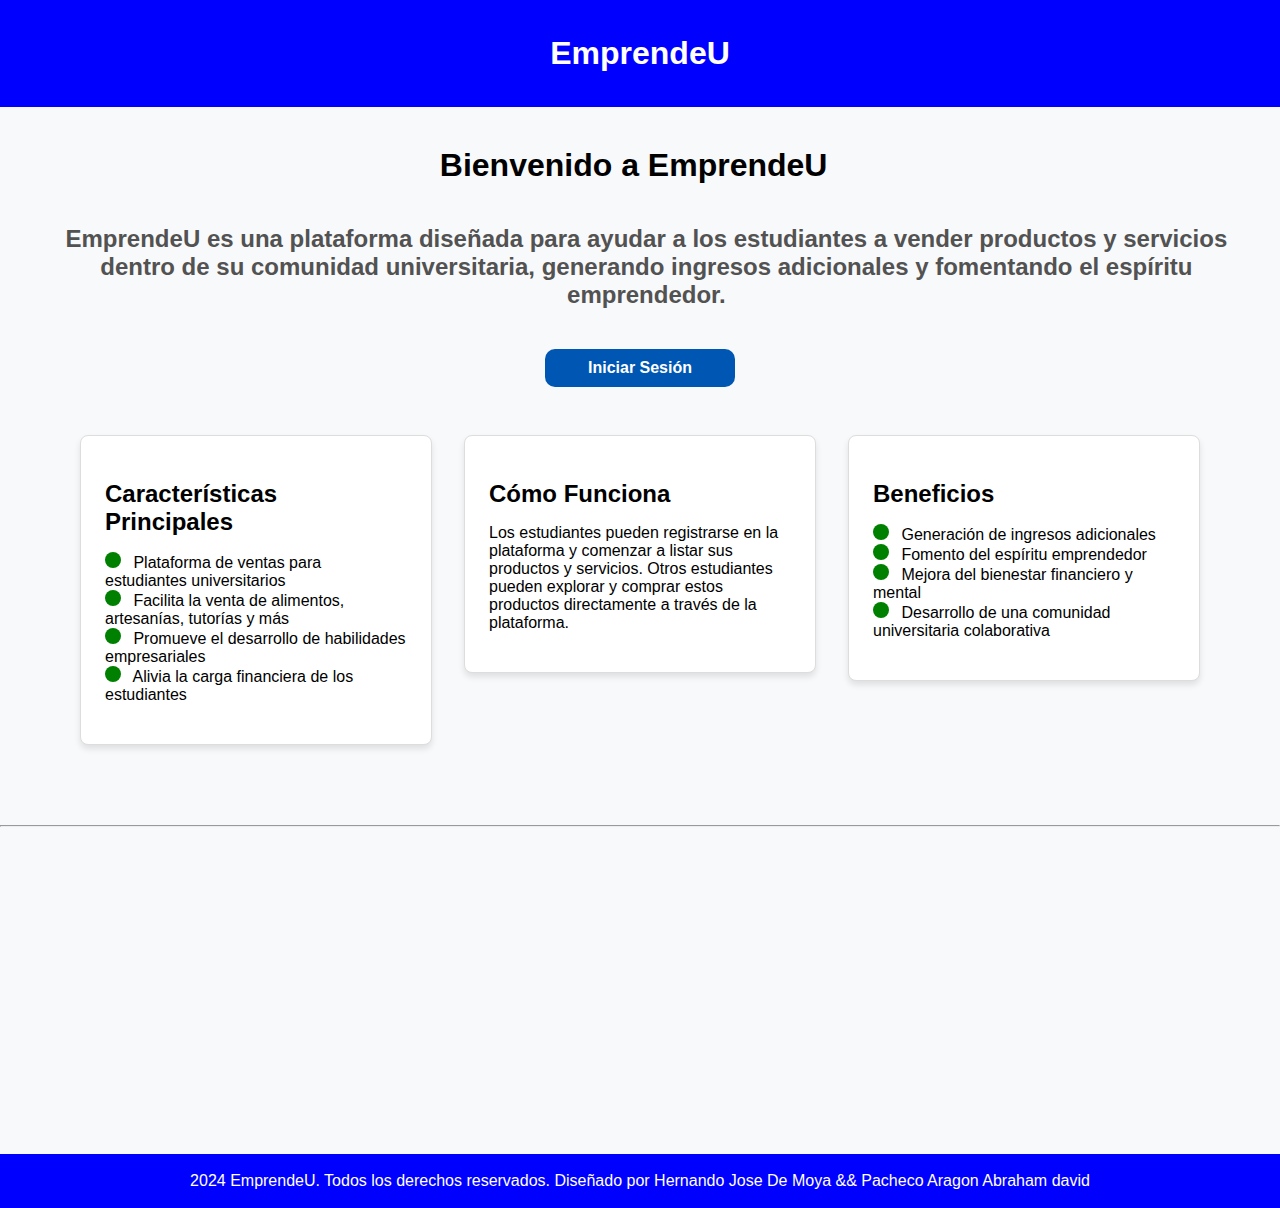
<file: EmprendeU Parcial1/EmprendeU-CSS/5.- html css variedad OK/index.html>
<!DOCTYPE html>
<html lang="en">
<head>
    <meta charset="UTF-8">
    <meta http-equiv="X-UA-Compatible" content="IE=edge,chrome=1">
    <meta name="viewport" content="width=device-width, initial-scale=1.0">
    <title>Principal</title>
    <link rel="icon" href="img/icono.png">
    <link rel="stylesheet" href="css/estilo.css">
</head>
<body>
   
    <header>
       <h1>EmprendeU</h1>
    </header>
    <br>
    
    <div class="caja">
        <div class="items" style="text-align: center; margin: 0 auto;">
            <h1>Bienvenido a EmprendeU</h1>
        </div>
    </div>
    
    <div class="caja2">
        <div class="items" style="text-align: center; margin: 0 auto;">
            <h2>
                EmprendeU es una plataforma diseñada para ayudar a los estudiantes a vender productos y servicios dentro
                de su comunidad universitaria, generando ingresos adicionales y fomentando el espíritu emprendedor.
            </h2>
        </div>
    </div>
    
    <div class="caja3">
        <div class="items" style="text-align: center;">
            <a href="login.html" class="btn">Iniciar Sesión</a>
        </div>
    </div>
    
    <pr></pr>
    <div class="container">
        <div class="row">
            <div class="col">
                <div class="card">
                    <div class="card-body">
                        <h2 class="card-title">Características Principales</h2>
                        <ul class="list-unstyled">
                            <li><span class="check-icon"></span> Plataforma de ventas para estudiantes universitarios</li>
                            <li><span class="check-icon"></span> Facilita la venta de alimentos, artesanías, tutorías y más</li>
                            <li><span class="check-icon"></span> Promueve el desarrollo de habilidades empresariales</li>
                            <li><span class="check-icon"></span> Alivia la carga financiera de los estudiantes</li>
                        </ul>
                    </div>
                </div>
            </div>
            <div class="col">
                <div class="card">
                    <div class="card-body">
                        <h2 class="card-title">Cómo Funciona</h2>
                        <p>Los estudiantes pueden registrarse en la plataforma y comenzar a listar sus productos y servicios. Otros estudiantes pueden explorar y comprar estos productos directamente a través de la plataforma.</p>
                    </div>
                </div>
            </div>
            <div class="col">
                <div class="card">
                    <div class="card-body">
                        <h2 class="card-title">Beneficios</h2>
                        <ul class="list-unstyled">
                            <li><span class="check-icon"></span> Generación de ingresos adicionales</li>
                            <li><span class="check-icon"></span> Fomento del espíritu emprendedor</li>
                            <li><span class="check-icon"></span> Mejora del bienestar financiero y mental</li>
                            <li><span class="check-icon"></span> Desarrollo de una comunidad universitaria colaborativa</li>
                        </ul>
                    </div>
                </div>
            </div>
        </div>
    </div>
    <br><br>
    <br><br>
    <hr>
    <div class="contenedor">
        <div class="item">
            <iframe width="560" height="315" src="https://www.youtube.com/embed/0aGF86nTr6Y?si=sMxHzG2tuEGPGsaZ" title="YouTube video player" frameborder="0" allow="accelerometer; autoplay; clipboard-write; encrypted-media; gyroscope; picture-in-picture" allowfullscreen></iframe>
        </div>
        <div class="item">
            <iframe src="https://www.google.com/maps/embed?pb=!1m18!1m12!1m3!1d1003560.3367247534!2d-75.56247845634255!3d10.722327702633379!2m3!1f0!2f0!3f0!3m2!1i1024!2i768!4f13.1!3m3!1m2!1s0x8ef42deb8e3cbc15%3A0x35c35675c906bc28!2sGran%20Malec%C3%B3n%20del%20R%C3%ADo...!5e0!3m2!1ses-419!2sco!4v1727215526144!5m2!1ses-419!2sco" width="560" height="315" style="border:0;" allowfullscreen="" loading="lazy"></iframe>
        </div>
    </div>

    <div class="pie"> 
        <p>2024 EmprendeU. Todos los derechos reservados. Diseñado por Hernando Jose De Moya && Pacheco Aragon Abraham david </p>
    </div>
</body>
</html>
</file>
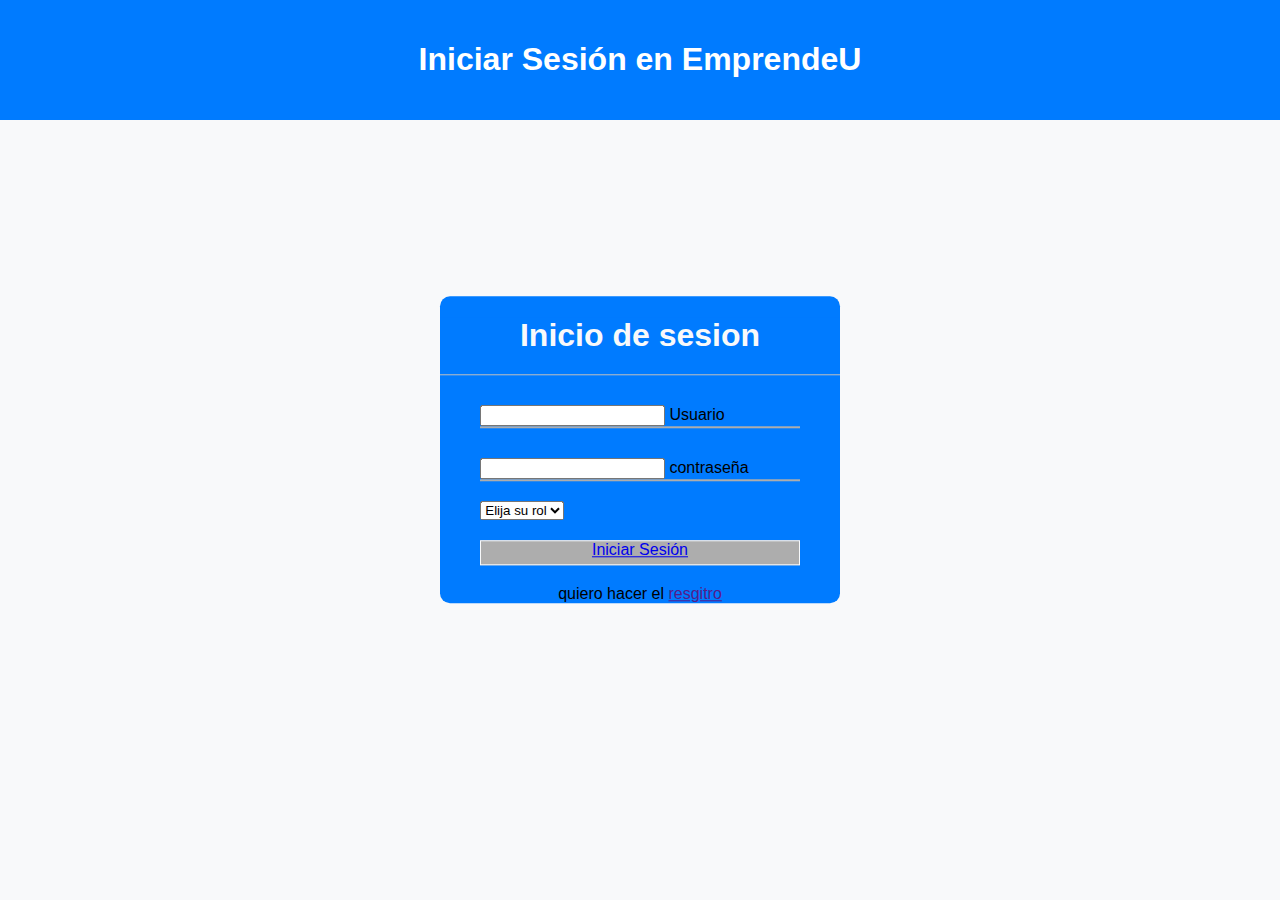
<file: EmprendeU Parcial1/EmprendeU-CSS/5.- html css variedad OK/html/Login.html>
<!DOCTYPE html>
<html lang="es">
<head>
    <meta charset="UTF-8">
    <meta name="viewport" content="width=device-width, initial-scale=1.0">
    <title>Iniciar Sesión | EmprendeU</title>
    <style>
        body {
            font-family: Arial, sans-serif;
            background-color: #f8f9fa;
            margin: 0;
            padding: 0;
        }

        header {
            background-color: #007bff;
            color: white;
            text-align: center;
            padding: 20px 0;
        }
        
        .formulario{
            position: absolute;
            top: 50%;
            left: 50%;
            transform: translate(-50%, -50%);
            width: 400px;
            background: #007bff;
            border-radius: 10px; 

        }

        .formulario h1{
        background-color: #007bff;
        color: #f8f9fa;
        text-align: center;
        padding: 0 0 20px 0;
        border-bottom: 1px solid silver;
        }
        .formulario form{
            padding: 0 40px;
            box-sizing: border-box;
        }
        form .username{
            position: relative;
            border-bottom: 2px solid #adadad;
            margin:30px 0;
        }
        .username inpu{
            width: 100%;
            padding: 0 5px;
            height: 40px;
            font-size: 10px;
            border: none;
            background: none;
            outline: none;
        }
        form .contraseña{
            position: relative;
            border-bottom: 2px solid #adadad;
            margin:20px 0;
        }
        .contraseña inpu{
            width: 100%;
            padding: 0 5px;
            height: 40px;
            font-size: 10px;
            border: none;
            background: none;
            outline: none;
        }
        form .Iniciar{
            position: relative;
            margin:20px 0;
        }
        .Iniciar{
            height: 23px;
            border: 1px solid;
            background: #adadad;
            color: #f8f9fa;
        }

        





    </style>
</head>
<body>
    <header>
       <h1>Iniciar Sesión en EmprendeU</h1>
    </header>
    
    <div class="formulario">
        <h1>Inicio de sesion</h1>
        <form method="post">
            <div class="username">
                <input type="text" required>
                 <label>Usuario</label>
            </div>
            <div class="contraseña">
                <input type="password" required>
                 <label>contraseña</label>
            </div>
            <select style="text-align:center;">                <option selected="true">Elija su rol</option>
                <option>Admin</option>
                <option>Usuario</option></select> 

            <div class="Iniciar">
                <div class="items" style="text-align: center;">
                    <a href="#" class="btn">Iniciar Sesión</a>
                </div>
            </div>
            <div class="registrarse" style="text-align: center;">
                quiero hacer el <a href="">resgitro</a>
            </div>
        </form>
    </div>
    
</body>
</html>
</file>
<file: EmprendeU Parcial1/EmprendeU-CSS/5.- html css variedad OK/css/estilo.css>
body {
    font-family: Arial, sans-serif; /* Tipo de letra general */
    background-color: #f8f9fa; /* Color de fondo */
    color: black; /* Color del texto */
    margin: 0; 
    padding: 0; 
}

header {
    text-align: center; /* centrado */
    border: 1px blue solid; /* propiedades del border */
    background-color: blue;
    color: white;
    padding-top: 1%;
    padding-bottom: 1%;
}

.caja {
    color: rgb(0, 0, 0);
    text-align: center;
    display: flex; /* aplica flexbox para ubicar */
    padding-left: 0%;
    padding-right: 1%;
}

.caja2 {
    color: rgb(82, 82, 82);
    display: flex; /* aplica flexbox para ubicar */
    padding-left: 2%;
    padding-right: 1%;
}

.caja3 {
    display: flex;
    justify-content: center; /* Centrar el contenido dentro del div */
    margin: 20px 0; /* Margen superior e inferior */
}

.caja3 .btn {
    display: block; /* Cambiar a inline-block para ajustar el tamaño */
    width: 150px; /* Ancho del botón */
    font-weight: 700;
    padding: 10px 20px;
    border-radius: 10px;
    background-color: #0056b3; /* Color de fondo del botón */
    color: white; /* Color del texto del botón */
    text-align: center; /* Centrar el texto del botón */
    text-decoration: none; /* Quitar el subrayado del enlace */
}

.caja3 .btn:hover {
    background-color: #004494; /* Color más oscuro al pasar el ratón */
}

/* Contenedor de cuadros */
.container {
    width: 90%;
    max-width: 1200px; /* Ancho máximo */
    margin: 0 auto; /* Centramos el contenedor */
}

/* Estilo de las filas */
.row {
    display: flex;
    justify-content: space-between; /* Espacio entre columnas */
    margin-top: 3rem; /* Margen superior */
}

/* Estilo de las columnas */
.col {
    flex: 1; /* Cada columna toma el mismo ancho */
    margin: 0 1rem; /* Margen horizontal entre columnas */
}

/* Estilo de las tarjetas */
.card {
    border: 1px solid #ddd; /* Borde ligero */
    border-radius: 0.5rem; /* Bordes redondeados */
    box-shadow: 0 4px 6px rgba(0, 0, 0, 0.1); /* Sombra suave */
    background-color: white; /* Fondo blanco */
}

/* Estilos para el cuerpo de la tarjeta */
.card-body {
    padding: 1.5rem; /* Espaciado interno */
}

/* Títulos de las tarjetas */
.card-title {
    font-size: 1.5rem; /* Tamaño de fuente */
    margin-bottom: 1rem; /* Margen inferior */
}

/* Estilo de listas no ordenadas */
ul.list-unstyled {
    list-style-type: none; /* Sin viñetas */
    padding: 0; /* Sin espaciado interno */
}

/* Icono de check */
.check-icon {
    display: inline-block;
    width: 1rem; /* Ancho del icono */
    height: 1rem; /* Alto del icono */
    background-color: green; /* Color de fondo */
    border-radius: 50%; /* Redondeado */
    margin-right: 0.5rem; /* Espacio entre icono y texto */
}


.contenedor {
    display: flex; /* aplica flexbox para ubicar */
    flex-wrap: wrap; /* en una misma línea o pueden fluir en varias líneas */
    justify-content: center; /* centra un contenido */
}

.pie { 
    text-align: center; /* centrado */
    border: 2px blue solid; /* bordes y propiedades */
    background-color: blue;
    color: white;
}
</file>
